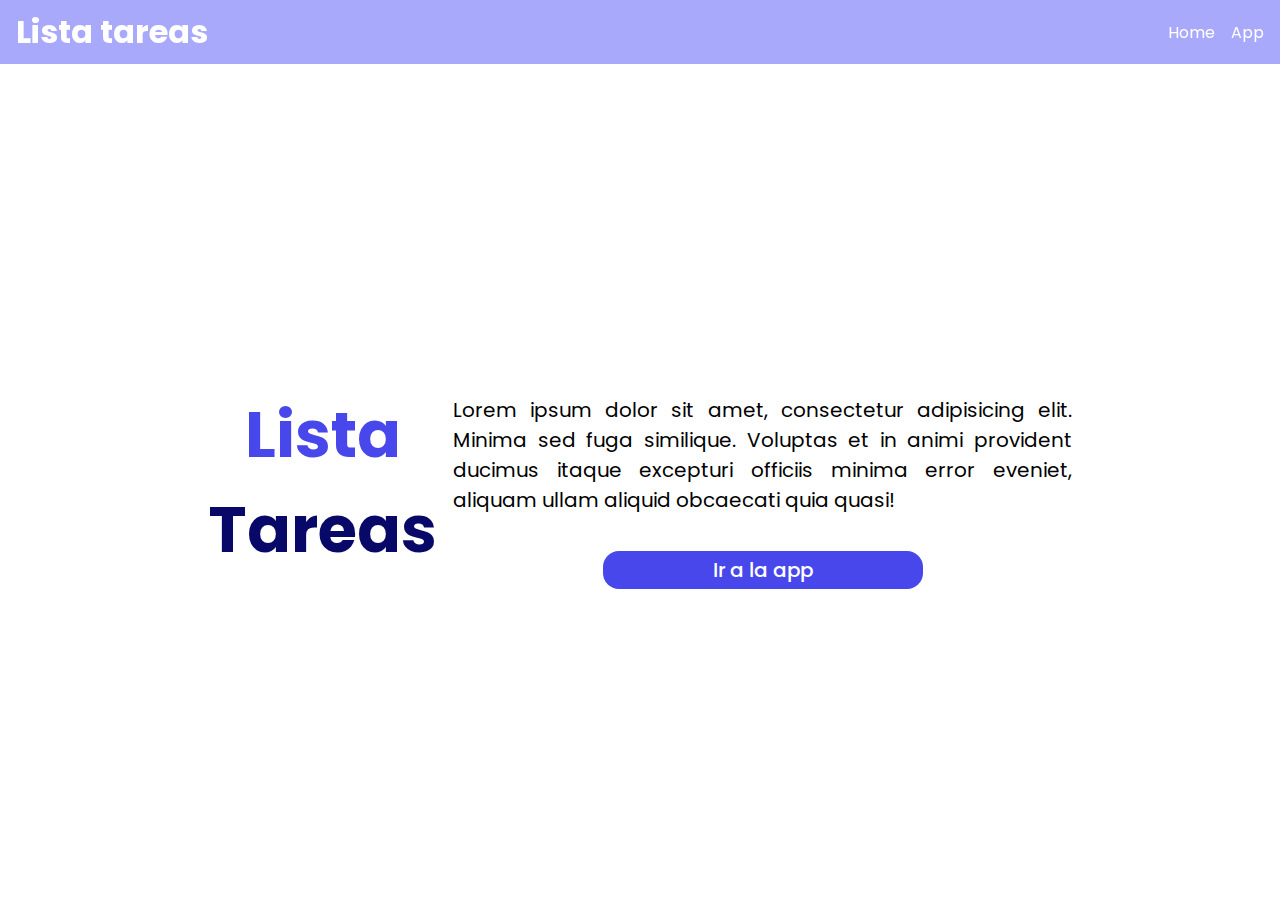
<file: index.html>
<!DOCTYPE html>
<html lang="es">
<head>
    
    <meta charset="UTF-8">
    <meta name="viewport" content="width=device-width, initial-scale=1.0">
    <title>Lista de Tareas</title>
    <link rel="stylesheet" href="index.css">
    <link rel="preconnect" href="https://fonts.googleapis.com">
    <link rel="preconnect" href="https://fonts.gstatic.com" crossorigin>
    <link href="https://fonts.googleapis.com/css2?family=Playfair+Display:wght@400;700&family=Poppins:wght@400;700&display=swap" rel="stylesheet">  
</head>
<body>
    <nav id="nav-bar">
        <div id="nav-bar-container">
            <h1 id="nav-bar-logo">Lista tareas</h1>
            <svg xmlns="http://www.w3.org/2000/svg" fill="none" viewBox="0 0 24 24"    stroke-width="1.5" stroke="currentColor" id="nav-bar-icon">
                <path stroke-linecap="round" stroke-linejoin="round" d="M3.75 6.75h16.5M3.75 12h16.5m-16.5 5.25h16.5" />
            </svg>
            <div id="nav-bar-links-container">
                <a class="nav-bar-link" href="">Home</a>
                <a class="nav-bar-link" href="app.html">App</a>
            </div>
              
        </div>
    </nav>
    <!-- Main: contenido principal -->
    <main id="main-container">
        <h1 id="main-title">Lista <span>Tareas</span></h1>
        <div id="main-desc-container">
            <p id="main-desc-text">Lorem ipsum dolor sit amet, consectetur adipisicing elit. Minima sed fuga similique. Voluptas et in animi provident ducimus itaque excepturi officiis minima error eveniet, aliquam ullam aliquid obcaecati quia quasi!</p>
            <a href="app.html" id="main-desc-btn" target="_blank" rel="noopener noreferrer">Ir a la app</a>
        </div>
    </main>
</body>
</html>
</file>
<file: index.css>
/* * Selecciona todo*/
*,
::before,
::after {
  box-sizing: border-box;
  /* 1 */
  border-width: 0;
  /* 2 */
  border-style: solid;
  /* 2 */
  border-color: #e5e7eb;
  /* 2 */
}

body, h1 {
    margin: 0;
}
body {
    font-family: 'Poppins', sans-serif;
    padding-top: 4rem;
    height: 100vh;
    display: flex;
    justify-content: center;
    align-items: center;
}

/* Navbar */
#nav-bar {
    background-color: rgba(84, 84, 249, 0.5);
    height: 4rem;
    position: fixed;
    top: 0;
    right: 0;
    left: 0;
}
#nav-bar-container {
    display: flex;
    justify-content: space-between;
    align-items: center;
    max-width: 80rem;
    margin: 0 auto;
    height: inherit;
    padding: 0 1rem;
}
#nav-bar-logo {
    color: white;
}
#nav-bar-icon {
    width: 2.8rem;
    height: 2.8rem;
    color: white;
    background-color: rgb(71, 71, 235);
    padding: 0.5rem;
    border-radius: 0.5rem;
}
#nav-bar-icon:hover {
    background-color: rgb(8, 8, 104);
}
#nav-bar-links-container {
    display: none;
    gap: 1rem;
}
.nav-bar-link {
    color: white;
    text-decoration: none;
    transition: all 0.175 ease-in-out;
}
.nav-bar-link:hover {
    text-decoration: underline;
}
/* Main */
#main-container{
    display: flex;
    flex-direction: column;
    padding: 0 1rem;
    gap: 1rem;
}
#main-title {
    text-align: center;
    color: rgb(71, 71, 235);
}
#main-title > span {
    color: rgb(8, 8, 104);
}
#main-desc-container{
    display: flex;
    flex-direction: column;
    gap: 1rem;
    align-items: center;
}
#main-desc-text {
    text-align: justify;
}
#main-desc-btn{
    background-color: rgb(71, 71, 235);
    color: white;
    padding: 0.25rem 0.5rem;
    width: 20rem;
    border-radius: 1rem;
    text-align: center;
    font-weight: 500;
    cursor: pointer;
    text-decoration: none;
    transition: all 0.175s ease-in-out;
}
#main-desc-btn:hover{
    background-color: rgb(8, 8, 104);
}

@media (min-width: 768px){
    #nav-bar-links-container {
        display: flex;
    }
    #nav-bar-icon {
        display: none;
    }
    #main-container{
        flex-direction: row;
        width: 80%;
        align-items: center;
    }
}
@media (min-width: 1024px) {
    #main-container{
        flex-direction: row;
        width: 70%;
        align-items: center;
    }
    #main-title {
        font-size: 4rem;
    }
    #main-desc-text {
        font-size: 1.25rem;
    }
    #main-desc-btn {
        font-size: 1.25rem;
    }
}
</file>
